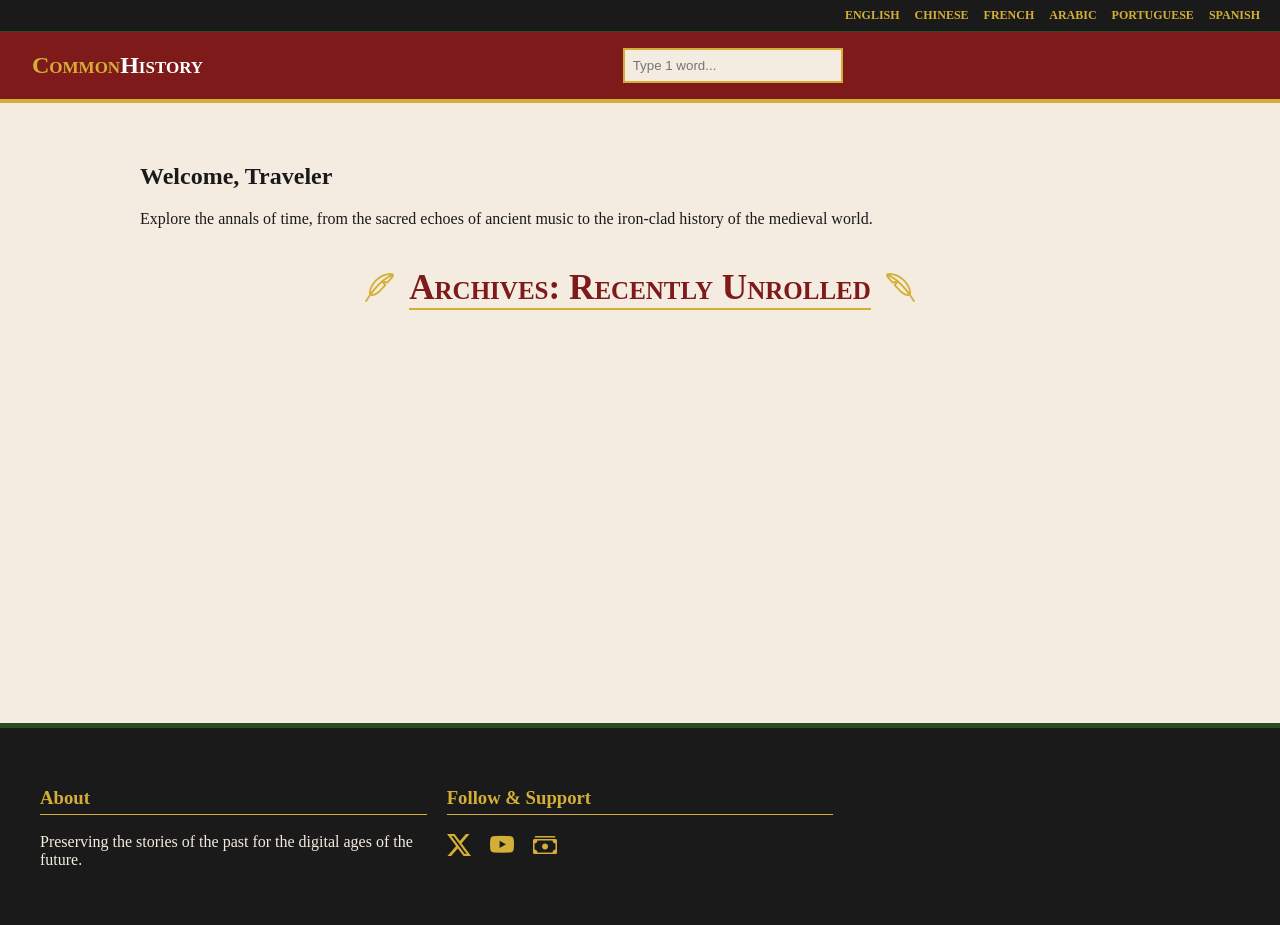
<file: index.html>
<!DOCTYPE html>
<html lang="en">

<head>
    <meta charset="UTF-8">
    <meta name="viewport" content="width=device-width, initial-scale=1.0">
    <title>Common History Wiki</title>
    <link rel="stylesheet" href="styles.css">
    <link rel="stylesheet" href="https://cdn.jsdelivr.net/npm/bootstrap-icons@1.11.3/font/bootstrap-icons.min.css">
</head>

<body>

    <header>
        <nav class="lang-bar">
            <div class="lang-links">
                <a href="https://commonhistory.wiki">English</a>
                <a href="https://chn.commonhistory.wiki">Chinese</a>
                <a href="https://fr.commonhistory.wiki">French</a>
                <a href="https://ar.commonhistory.wiki">Arabic</a>
                <a href="https://br.commonhistory.wiki">Portuguese</a>
                <a href="https://es.commonhistory.wiki">Spanish</a>
            </div>
        </nav>

        <nav class="main-nav">
            <div class="nav-col nav-brand">
                <h1>Common<span>History</span></h1>
            </div>

            <div class="nav-col nav-search">
                <input type="text" id="wikiSearch" placeholder="Type 1 word..." onkeyup="executeSearch()">
            </div>
        </nav>
    </header>

    <main>
        <section id="search-results-container" class="hidden">
            <h2>Search Results</h2>
            <div id="results-list"></div>
        </section>

        <section class="hero-content">
            <h2>Welcome, Traveler</h2>
            <p>Explore the annals of time, from the sacred echoes of ancient music to the iron-clad history of the
                medieval world.</p>
        </section>
        <section class="featured-section">
            <div class="featured-header">
                <i class="bi bi-feather"></i>
                <h2>Archives: Recently Unrolled</h2>
                <i class="bi bi-feather" style="transform: scaleX(-1);"></i>
            </div>

            <div id="featured-grid-container" class="featured-grid">
                
            </div>
        </section>
    </main>

    <footer>
        <div class="footer-container">
            <div class="footer-col">
                <h3>About</h3>
                <p>Preserving the stories of the past for the digital ages of the future.</p>
            </div>
            
            <div class="footer-col">
                <h3>Follow & Support</h3>
                <div class="social-links">
                    <a href="https://twitter.com/penne_not_pasta"><i class="bi bi-twitter-x"></i></a>
                    <a href="https://youtube.com/@pennenotpasta"><i class="bi bi-youtube"></i></a>
                    <a href="https://cash.app/$pennenotpasta"><i class="bi bi-cash-stack"></i></a>
                </div>
            </div>
        </div>
    </footer>
    <script src="featured.js"></script>
    <script>
        // Mock Article Data
        const articles = [
            { title: "The Life of Anne Frank", cat: "Modern", link: "the-life-of-anne-frank.html" },
        ];

        function executeSearch() {
            const input = document.getElementById('wikiSearch').value.toLowerCase();
            const container = document.getElementById('search-results-container');
            const list = document.getElementById('results-list');

            if (input.length > 0) {
                container.classList.remove('hidden');
                const filtered = articles.filter(art =>
                    art.title.toLowerCase().includes(input)
                );

                list.innerHTML = filtered.length > 0
                    ? filtered.map(art => `<div class="result-item"><a href="${art.link}">${art.title}</a> <span>(${art.cat})</span></div>`).join('')
                    : `<p>No scrolls found for "${input}"</p>`;
            } else {
                container.classList.add('hidden');
            }
        }
    </script>
</body>
</html>
</file>
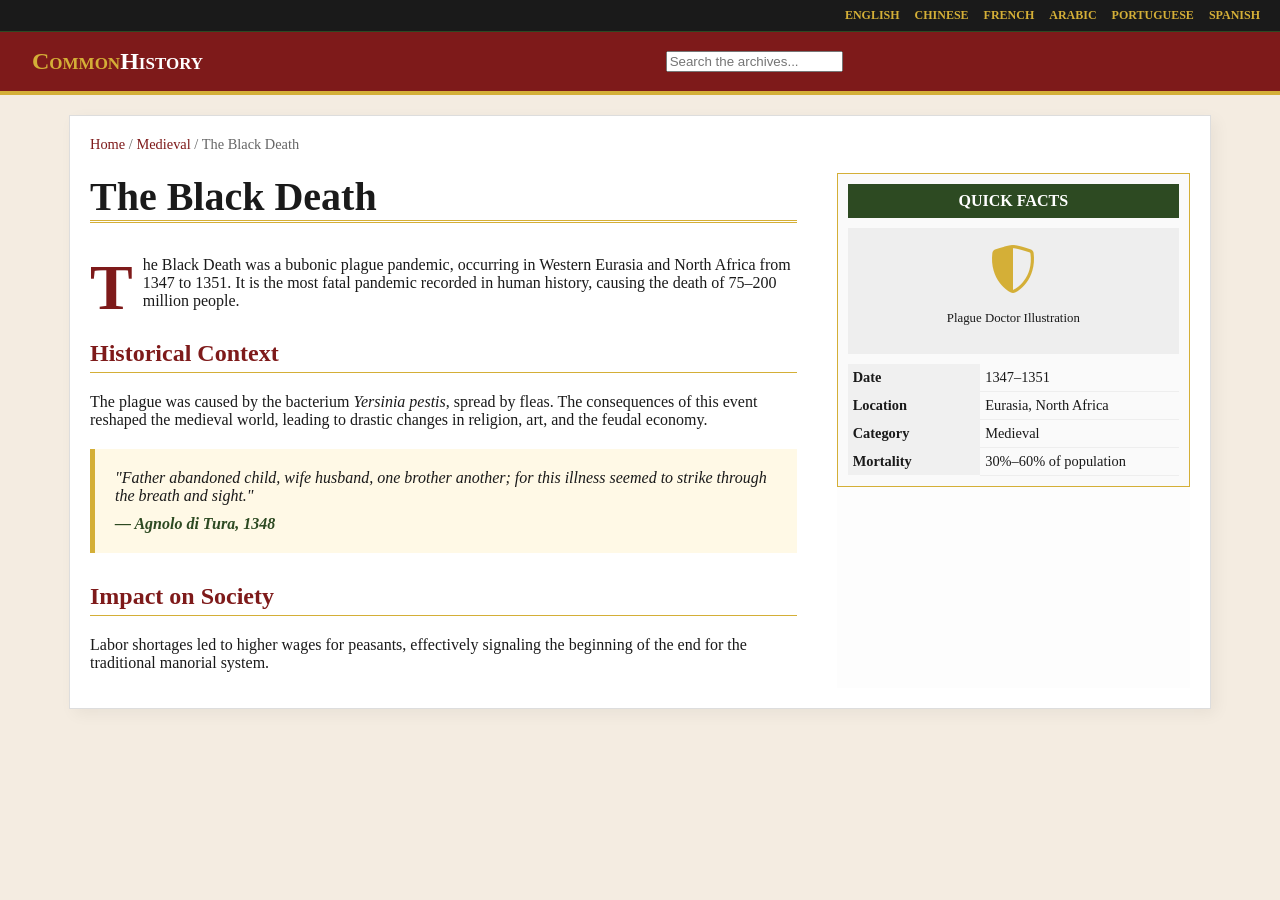
<file: template.html>
<!DOCTYPE html>
<html lang="en">
<head>
    <meta charset="UTF-8">
    <meta name="viewport" content="width=device-width, initial-scale=1.0">
    <title>Article Title - Common History Wiki</title>
    <link rel="stylesheet" href="styles.css">
    <link rel="stylesheet" href="https://cdn.jsdelivr.net/npm/bootstrap-icons@1.11.3/font/bootstrap-icons.min.css">
</head>
<body>

    <header>
        <nav class="lang-bar">
            <div class="lang-links">
                <a href="https://commonhistory.wiki">English</a>
                <a href="https://chn.commonhistory.wiki">Chinese</a>
                <a href="https://fr.commonhistory.wiki">French</a>
                <a href="https://ar.commonhistory.wiki">Arabic</a>
                <a href="https://br.commonhistory.wiki">Portuguese</a>
                <a href="https://es.commonhistory.wiki">Spanish</a>
            </div>
        </nav>
        <nav class="main-nav">
            <div class="nav-col nav-brand">
                <a href="index.html" style="text-decoration:none;"><h1>Common<span>History</span></h1></a>
            </div>
            
            <div class="nav-col nav-search">
                <input type="text" placeholder="Search the archives...">
            </div>
        </nav>
    </header>

    <div class="article-container">
        <nav class="breadcrumbs">
            <a href="index.html">Home</a> / <a href="#">Medieval</a> / <span>The Black Death</span>
        </nav>

        <div class="article-grid">
            <article class="wiki-content">
                <h1 class="article-title">The Black Death</h1>
                <p class="article-intro">
                    <span class="drop-cap">T</span>he Black Death was a bubonic plague pandemic, occurring in Western Eurasia and North Africa from 1347 to 1351. It is the most fatal pandemic recorded in human history, causing the death of 75–200 million people.
                </p>

                <h2 class="section-header">Historical Context</h2>
                <p>The plague was caused by the bacterium <i>Yersinia pestis</i>, spread by fleas. The consequences of this event reshaped the medieval world, leading to drastic changes in religion, art, and the feudal economy.</p>
                
                <blockquote class="manuscript-quote">
                    "Father abandoned child, wife husband, one brother another; for this illness seemed to strike through the breath and sight."
                    <cite>— Agnolo di Tura, 1348</cite>
                </blockquote>

                <h2 class="section-header">Impact on Society</h2>
                <p>Labor shortages led to higher wages for peasants, effectively signaling the beginning of the end for the traditional manorial system.</p>
            </article>

            <aside class="wiki-sidebar">
                <div class="infobox">
                    <div class="infobox-header">Quick Facts</div>
                    <div class="infobox-img">
                        <i class="bi bi-shield-shaded" style="font-size: 3rem; color: var(--gold);"></i>
                        <p>Plague Doctor Illustration</p>
                    </div>
                    <table class="infobox-table">
                        <tr><th>Date</th><td>1347–1351</td></tr>
                        <tr><th>Location</th><td>Eurasia, North Africa</td></tr>
                        <tr><th>Category</th><td>Medieval</td></tr>
                        <tr><th>Mortality</th><td>30%–60% of population</td></tr>
                    </table>
                </div>
            </aside>
        </div>
    </div>

    </body>
</html>
</file>
<file: styles.css>
/* Palette: Green (#2d4a22), Dark Red (#7e1a1a), Gold (#d4af37) */

:root {
    --green: #2d4a22;
    --red: #7e1a1a;
    --gold: #d4af37;
    --parchment: #f4ece1;
    --dark: #1a1a1a;
}

body {
    margin: 0;
    font-family: 'Georgia', serif;
    background-color: var(--parchment);
    color: var(--dark);
}

/* Language Bar */
.lang-bar {
    background-color: var(--dark);
    padding: 8px 20px;
    border-bottom: 1px solid var(--green);
}

.lang-links {
    display: flex;
    justify-content: flex-end;
    /* Keeps them aligned to the right */
    flex-wrap: wrap;
    gap: 15px;
}

.lang-bar a {
    color: var(--gold);
    text-decoration: none;
    font-size: 0.75rem;
    font-weight: bold;
    text-transform: uppercase;
    transition: color 0.2s;
}

.lang-bar a:hover {
    color: white;
}

/* Navbar */
.main-nav {
    display: grid;
    grid-template-columns: repeat(3, 1fr);
    align-items: center;
    background-color: var(--red);
    border-bottom: 4px solid var(--gold);
    padding: 1rem 2rem;
}

.nav-brand h1 {
    color: var(--gold);
    margin: 0;
    font-variant: small-caps;
}

.nav-brand span {
    color: white;
}

/* Dropdown */
.nav-dropdown {
    text-align: center;
}

.dropbtn {
    background: var(--green);
    color: white;
    padding: 10px 20px;
    border: 1px solid var(--gold);
    cursor: pointer;
    font-family: inherit;
    font-weight: bold;
}

.dropdown-content {
    display: none;
    position: absolute;
    background-color: white;
    min-width: 160px;
    box-shadow: 0px 8px 16px rgba(0, 0, 0, 0.2);
    z-index: 1;
}

.dropdown-content a {
    color: black;
    padding: 12px 16px;
    text-decoration: none;
    display: block;
}

.dropdown-content a:hover {
    background-color: var(--gold);
    color: white;
}

.nav-dropdown:hover .dropdown-content {
    display: block;
}

/* Search */
.nav-search {
    text-align: right;
}

#wikiSearch {
    padding: 8px;
    border: 2px solid var(--gold);
    background: var(--parchment);
    width: 200px;
}

/* Main Content */
main {
    padding: 40px;
    max-width: 1000px;
    margin: auto;
    min-height: 60vh;
}

.hidden {
    display: none;
}

#search-results-container {
    background: white;
    padding: 20px;
    border-left: 5px solid var(--green);
    margin-bottom: 20px;
}

.result-item {
    padding: 10px 0;
    border-bottom: 1px solid #ddd;
}

/* Footer */
footer {
    background-color: var(--dark);
    color: var(--parchment);
    padding: 40px 20px;
    border-top: 5px solid var(--green);
}

.footer-container {
    display: grid;
    grid-template-columns: repeat(3, 1fr);
    gap: 20px;
    max-width: 1200px;
    margin: auto;
}

.footer-col h3 {
    color: var(--gold);
    border-bottom: 1px solid var(--gold);
    padding-bottom: 5px;
}

.footer-col ul {
    list-style: none;
    padding: 0;
}

.footer-col a {
    color: var(--parchment);
    text-decoration: none;
}

.social-links a {
    font-size: 1.5rem;
    margin-right: 15px;
    color: var(--gold);
    transition: 0.3s;
}

.social-links a:hover {
    color: white;
}

/* Article Layout */
.article-container {
    max-width: 1100px;
    margin: 20px auto;
    padding: 20px;
    background: white;
    border: 1px solid #ddd;
    box-shadow: 5px 5px 15px rgba(0, 0, 0, 0.05);
}

.breadcrumbs {
    font-size: 0.9rem;
    color: #666;
    margin-bottom: 20px;
}

.breadcrumbs a {
    color: var(--red);
    text-decoration: none;
}

.article-grid {
    display: grid;
    grid-template-columns: 2fr 1fr;
    gap: 40px;
}

/* Typography */
.article-title {
    font-size: 2.5rem;
    border-bottom: 3px double var(--gold);
    color: var(--dark);
    margin-top: 0;
}

.section-header {
    border-bottom: 1px solid var(--gold);
    color: var(--red);
    padding-bottom: 5px;
    margin-top: 30px;
}

.drop-cap {
    float: left;
    font-size: 4rem;
    line-height: 1;
    font-weight: bold;
    color: var(--red);
    margin-right: 10px;
    font-family: 'Times New Roman', serif;
}

/* Quote Box */
.manuscript-quote {
    background: #fff9e6;
    border-left: 5px solid var(--gold);
    padding: 20px;
    margin: 20px 0;
    font-style: italic;
}

.manuscript-quote cite {
    display: block;
    margin-top: 10px;
    font-weight: bold;
    color: var(--green);
}

/* Sidebar / Infobox */
.wiki-sidebar {
    background: #fdfdfd;
}

.infobox {
    border: 1px solid var(--gold);
    padding: 10px;
    background: #fafafa;
}

.infobox-header {
    background: var(--green);
    color: white;
    text-align: center;
    padding: 8px;
    font-weight: bold;
    text-transform: uppercase;
}

.infobox-img {
    text-align: center;
    padding: 15px;
    background: #eee;
    margin: 10px 0;
    font-size: 0.8rem;
}

.infobox-table {
    width: 100%;
    font-size: 0.9rem;
    border-collapse: collapse;
}

.infobox-table th {
    text-align: left;
    background: #f0f0f0;
    padding: 5px;
    width: 40%;
}

.infobox-table td {
    padding: 5px;
    border-bottom: 1px solid #eee;
}

/* Responsive */
@media (max-width: 768px) {
    .article-grid {
        grid-template-columns: 1fr;
    }

    .wiki-sidebar {
        order: -1;
    }

    /* Infobox appears at top on mobile */
}

/* FEATURED ARCHIVE STYLES */

.featured-section {
    margin: 40px auto;
    max-width: 1200px;
    padding: 0 20px;
}

/* Header with Feather Icons */
.featured-header {
    display: flex;
    justify-content: center;
    align-items: center;
    gap: 15px;
    margin-bottom: 40px;
    text-align: center;
}

.featured-header h2 {
    font-family: 'Georgia', serif;
    font-variant: small-caps;
    font-size: 2.2rem;
    color: var(--red);
    border-bottom: 2px double var(--gold);
    margin: 0;
}

.featured-header i {
    color: var(--gold);
    font-size: 1.8rem;
}

/* The Grid Container */
.featured-grid {
    display: grid;
    grid-template-columns: 1.5fr 1fr;
    gap: 30px;
    align-items: start;
}

/* Main Feature Card (Newest) */
.main-feature-card {
    background-color: var(--green);
    background-image: url('https://www.transparenttextures.com/patterns/dark-leather.png'); /* Subtle leather texture */
    border: 4px solid var(--gold);
    padding: 50px;
    color: white;
    position: relative;
    box-shadow: 15px 15px 0px rgba(126, 26, 26, 0.2); /* Red shadow */
    transition: transform 0.3s ease;
}

.main-feature-card:hover {
    transform: translateY(-5px);
}

.feature-tag {
    position: absolute;
    top: -15px;
    left: 30px;
    background: var(--red);
    color: var(--gold);
    padding: 5px 20px;
    font-weight: bold;
    border: 1px solid var(--gold);
    text-transform: uppercase;
    letter-spacing: 1px;
    box-shadow: 3px 3px 0px var(--dark);
}

.main-feature-card h3 {
    font-size: 2.5rem;
    margin-top: 0;
    color: var(--gold);
    text-shadow: 2px 2px 4px rgba(0,0,0,0.5);
}

.main-feature-card p {
    font-size: 1.1rem;
    line-height: 1;
}
</file>
